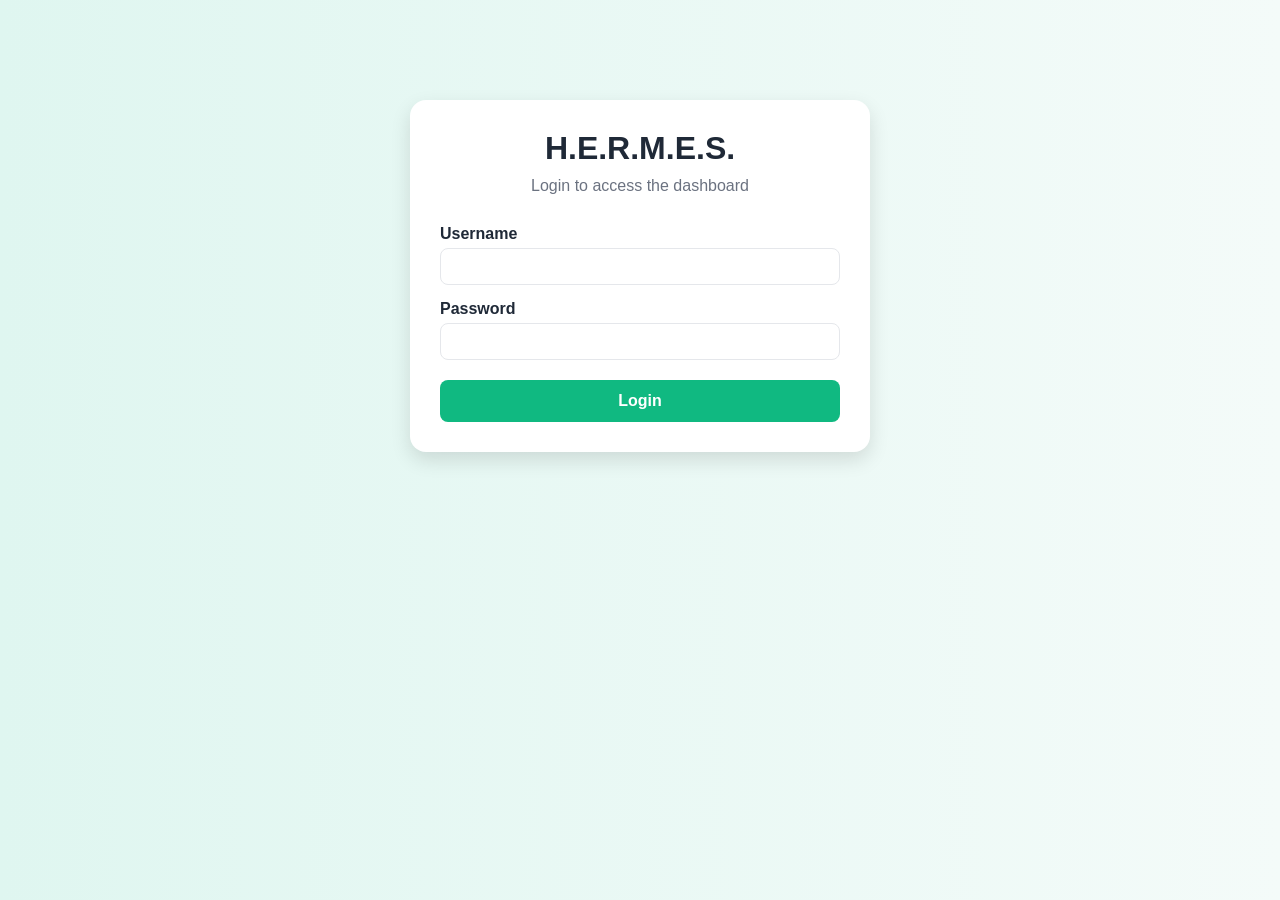
<file: frontend/login.html>
<!DOCTYPE html>
<html lang="en">
<head>
    <meta charset="UTF-8">
    <meta name="viewport" content="width=device-width, initial-scale=1.0">
    <title>H.E.R.M.E.S. Login</title>
    <link rel="stylesheet" type="text/css" href="styles.css">
</head>
<body>
    <div class="container" style="max-width: 400px; margin-top: 100px;">
        <h1>H.E.R.M.E.S.</h1>
        <p class="subtitle">Login to access the dashboard</p>
        
        <form id="loginForm">
            <div style="margin-bottom: 15px;">
                <label style="display: block; margin-bottom: 5px; font-weight: bold;">Username</label>
                <input type="text" id="username" required 
                    style="width: 100%; padding: 10px; border: 1px solid #e5e7eb; border-radius: 8px; box-sizing: border-box;">
            </div>
            <div style="margin-bottom: 20px;">
                <label style="display: block; margin-bottom: 5px; font-weight: bold;">Password</label>
                <input type="password" id="password" required 
                    style="width: 100%; padding: 10px; border: 1px solid #e5e7eb; border-radius: 8px; box-sizing: border-box;">
            </div>
            <p id="error-msg" style="color: #ef4444; display: none; margin-bottom: 10px;"></p>
            <button type="submit" 
                style="width: 100%; padding: 12px; background-color: #10b981; color: white; border: none; border-radius: 8px; font-size: 1rem; cursor: pointer; font-weight: bold;">
                Login
            </button>
        </form>
    </div>

    <script>
        if (localStorage.getItem("token")) {
            window.location.href = "/display.html";
        }

        document.getElementById("loginForm").addEventListener("submit", async function(e) {
            e.preventDefault();

            const username = document.getElementById("username").value;
            const password = document.getElementById("password").value;
            const errorMsg = document.getElementById("error-msg");

            try {
                const res = await fetch("/api/login", {
                    method: "POST",
                    headers: { "Content-Type": "application/x-www-form-urlencoded" },
                    body: `username=${encodeURIComponent(username)}&password=${encodeURIComponent(password)}`
                });

                if (!res.ok) {
                    errorMsg.textContent = "Incorrect username or password";
                    errorMsg.style.display = "block";
                    return;
                }

                const data = await res.json();
                localStorage.setItem("token", data.access_token);
                window.location.href = "/display.html";
            } catch (error) {
                errorMsg.textContent = "Unable to connect to server";
                errorMsg.style.display = "block";
            }
        });
    </script>
</body>
</html>
</file>
<file: frontend/styles.css>
body {
    margin: 0;
    background: linear-gradient(to right, #dff6f0, #f4fbf9);
    font-family: Arial, sans-serif;
    color: #1f2937;
}

.container {
    max-width: 900px;
    margin: 40px auto;
    padding: 30px;
    background-color: white;
    border-radius: 16px;
    box-shadow: 0 8px 20px rgba(0,0,0,0.12);
}

table{
    width: 100%;
    border-collapse: collapse;
    overflow: hidden;
    border-radius: 12px;
}

th, td {
    padding:14px;
    text-align: center;
    border-bottom: 1px solid #e5e7eb;
}

h1 {
    margin: 0;
    text-align: center;
    font-size: 2rem;
}

.subtitle {
    text-align: center;
    color:#6b7280;
    margin-top: 10px; 
    margin-bottom: 30px;
}

.status-box{
    text-align: center;
    margin-bottom: 25px;
    padding:20px;
    background-color: #f3f4f6;
    border-radius: 12px;
}

.badge{
    justify-content: center;
    align-items: center;
    padding: 6px 12px;
    border-radius: 999px;
    font-weight: bold;
    margin: 0 auto; 
}


.safe {
    background-color: #d1fae5;
    color: #92400e;
}

.moderate {
    background-color: #fef3c7;
    color:#92400e;
}

.poor {
    background-color: #fde68a;
    color: #92400e;
}

.unsafe {
    background-color: #fecaca;
    color: #7f1d1d;
}

.dangerous {
    background-color: #ef4444;
    color: white;
}

.waiting {
    background-color: #e5e7eb;
    color: #374151;
}

.graph-container {
    display: grid;
    grid-template-columns: repeat(2, 1fr);
    gap: 20px;
    margin-top: 30px;
}

.chart-box {
    background-color: #f3f4f6;
    padding: 20px;
    border-radius: 12px;
}

.chart-box h2 {
    text-align: center;
    margin-bottom: 15px;
}

button {
    padding: 10px;
}

canvas {
    width: 100% !important;
    height: 250px !important;
}

p1 {
    padding-bottom: 20px;
}
</file>
